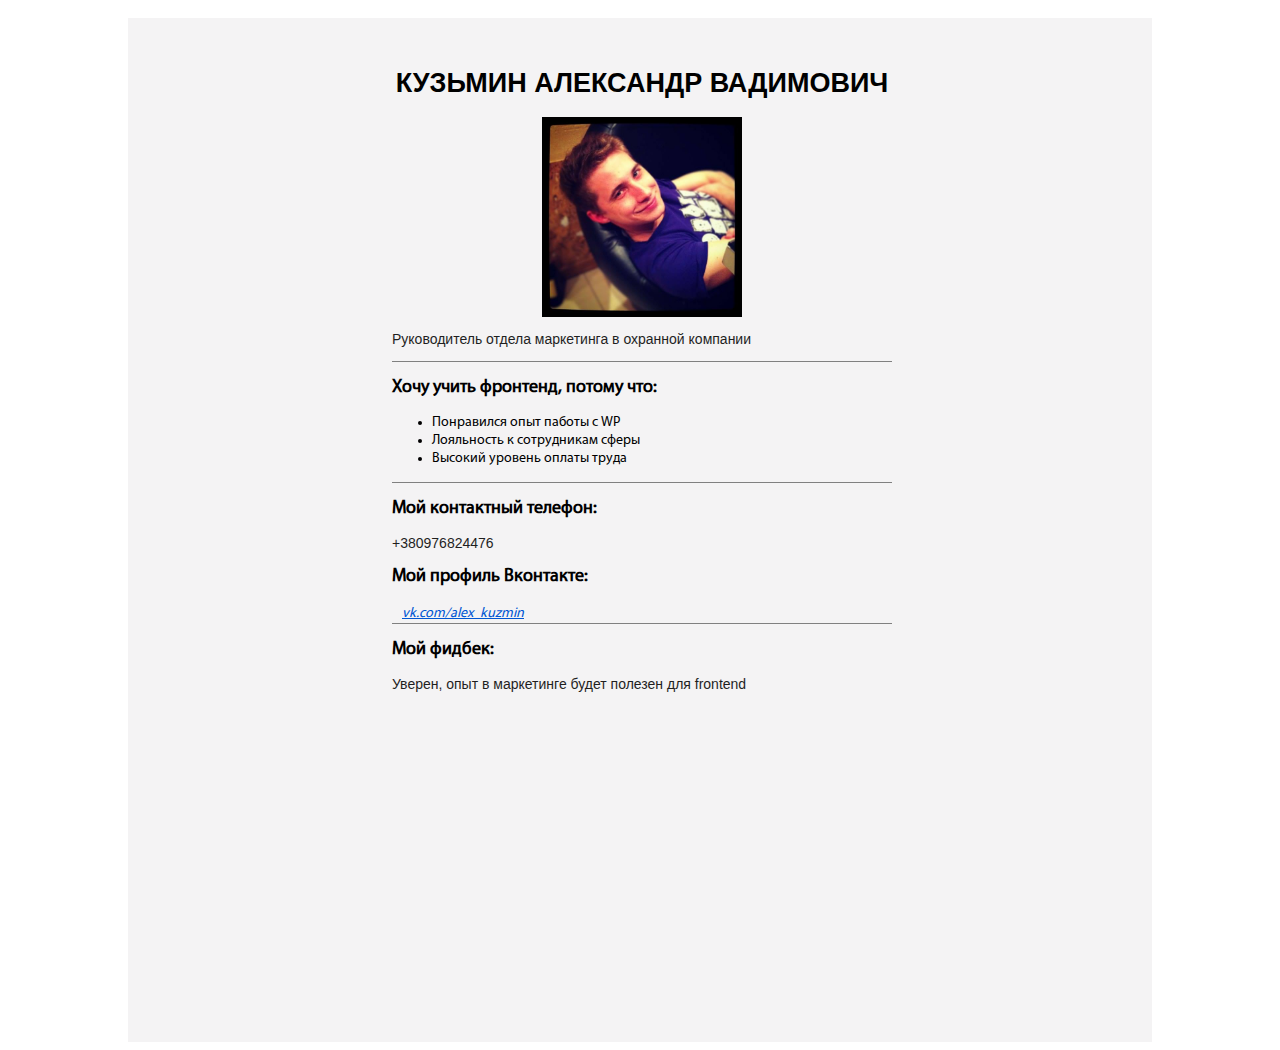
<file: index.html>
﻿<!DOCTYPE html>
<html>
 <head>
   <title>Домашнее задание по tech skills №1</title>
   <meta charset="utf-8">
   <link rel="stylesheet" type="text/css" href="css/style.css">
 </head>
 <body>
   <div class="cv">
      <div class="box1">
        <h1>КУЗЬМИН АЛЕКСАНДР ВАДИМОВИЧ</h1>
        <img src="img/kuzmin1.jpg" align="center" alt="Kuzmin Alex photo">
        <p class="job">Руководитель отдела маркетинга в охранной компании</p>
      </div>
      <div class="box2">
        <h2>Хочу учить фронтенд, потому что:</h2>
        <ul>
          <li>Понравился опыт паботы с WP</li>
          <li>Лояльность к сотрудникам сферы</li>
          <li>Высокий уровень оплаты труда</li>
        </ul>
      </div>
      <div class="box3">
        <h2>Мой контактный телефон:</h2>
        <p>+380976824476</p>
        <h2>Мой профиль Вконтакте:</h2>
        <a href="https://vk.com/alex_kuzmin">vk.com/alex_kuzmin</a>
      </div>
      <div class="box4">
        <h2>Мой фидбек:</h2>
        <p>Уверен, опыт в маркетинге будет полезен для frontend</p>
      </div>
    </div>
 </body>
</html>
</file>
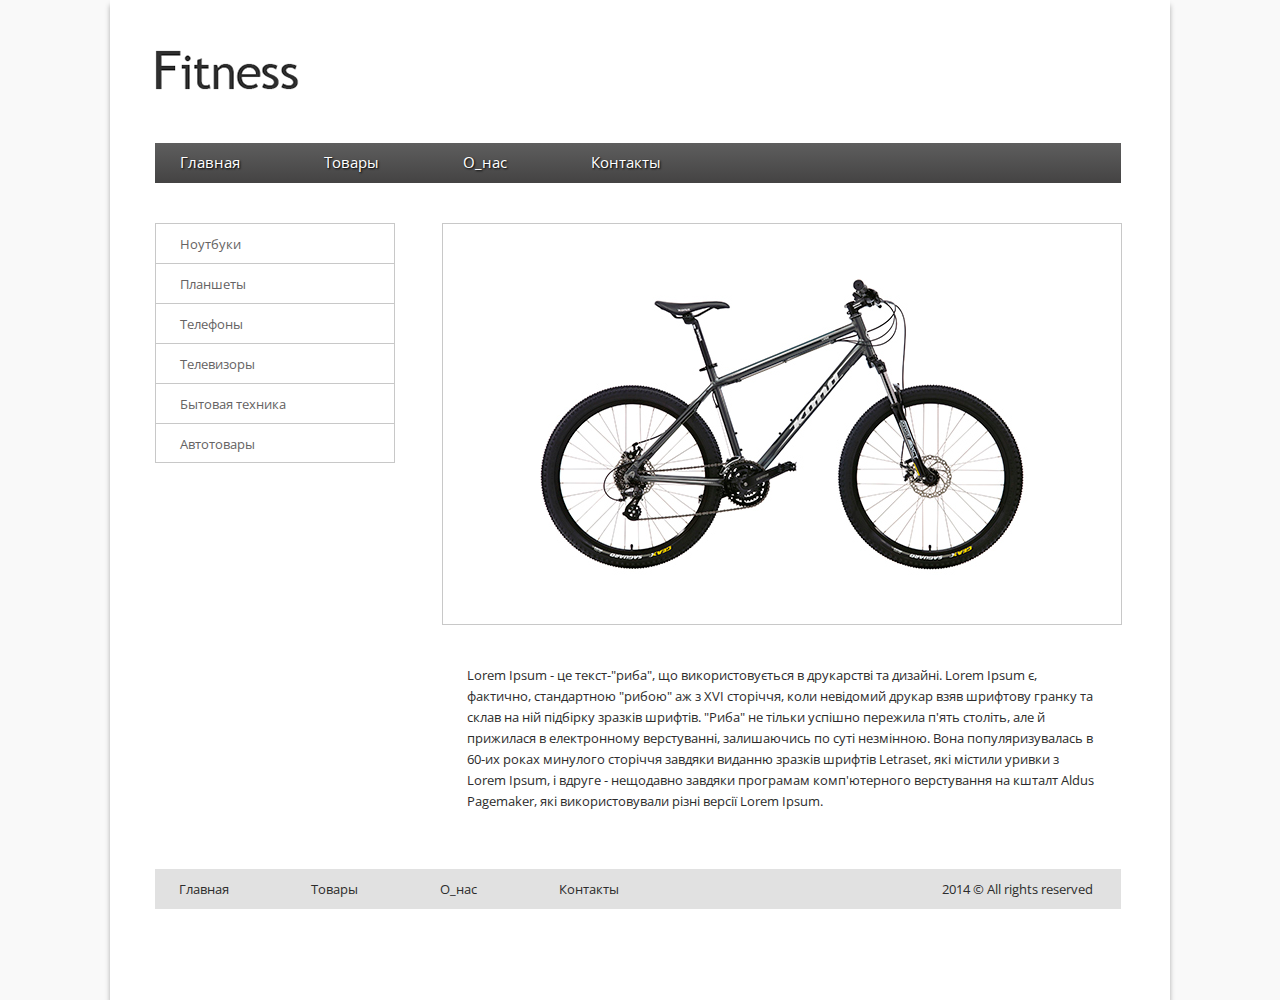
<file: HW2/index.html>
<!DOCTYPE html>
<html lang="en">
<head>
  <meta charset="UTF-8">
  <title>Домашнее задание 3</title>
  <link rel="stylesheet" href="css/reset.css">
  <link rel="stylesheet" href="css/style.css">
  <link href="https://fonts.googleapis.com/css?family=Open+Sans" rel="stylesheet">
</head>
<body>
  <div class="container">
    <div class="logo">
      <img src="img/logo.png" alt="Fitness logo">
    </div>
    <div class="menu1">
      <ul>
        <li><a href="#">Главная</a></li>
        <li><a href="#">Товары</a></li>
        <li><a href="#">О_нас</a></li>
        <li><a href="#">Контакты</a></li>
      </ul>
    </div>
    <div class="menu2">
      <ul>
        <li><a href="#">Ноутбуки</a></li>
        <li><a href="#">Планшеты</a></li>
        <li><a href="#">Телефоны</a></li>
        <li><a href="#">Телевизоры</a></li>
        <li><a href="#">Бытовая техника</a></li>
        <li><a href="#">Автотовары</a></li>
      </ul>
    </div>
    <div class="content">
      <img src="img/bicycle.png" alt="Bicycle image">
    </div>
    <div class="text">
      <p>Lorem Ipsum - це текст-"риба", що використовується в друкарстві та дизайні. Lorem Ipsum є, фактично, стандартною "рибою" аж з XVI сторіччя, коли невідомий друкар взяв шрифтову гранку та склав на ній підбірку зразків шрифтів. "Риба" не тільки успішно пережила п'ять століть, але й прижилася в електронному верстуванні, залишаючись по суті незмінною. Вона популяризувалась в 60-их роках минулого сторіччя завдяки виданню зразків шрифтів Letraset, які містили уривки з Lorem Ipsum, і вдруге - нещодавно завдяки програмам комп'ютерного верстування на кшталт Aldus Pagemaker, які використовували різні версії Lorem Ipsum.</p>
    </div>
    <div class="footer">
      <li><a href="#">Главная</a></li>
      <li><a href="#">Товары</a></li>
      <li><a href="#">О_нас</a></li>
      <li><a href="#">Контакты</a></li>
      <p>2014 <span>&copy</span> All rights reserved</p>
    </div>
  </div>
</body>
</html>
</file>
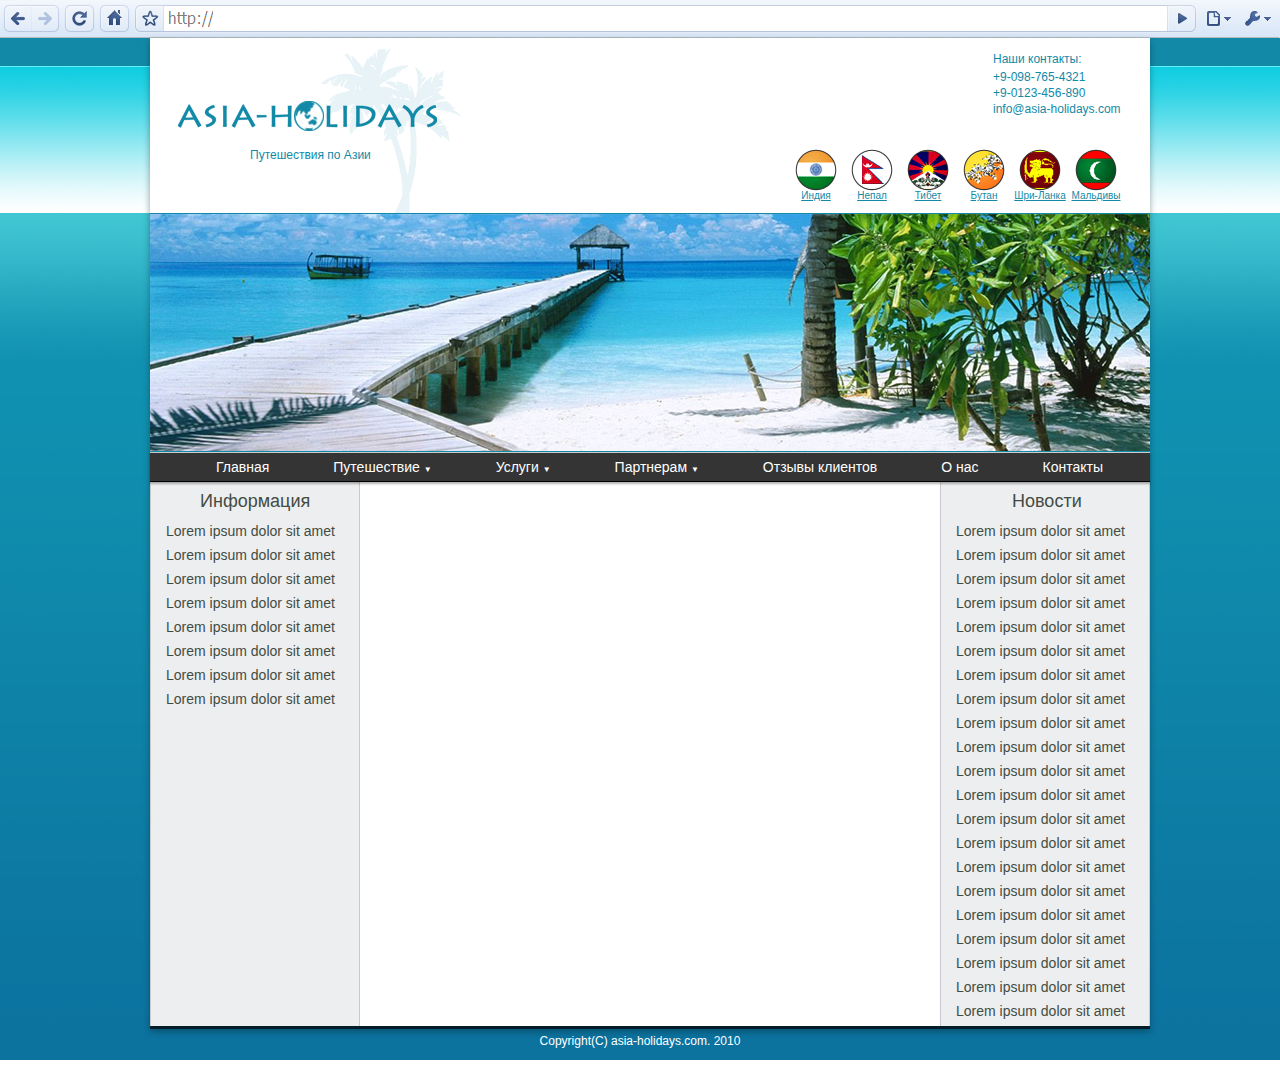
<file: HW4/index.html>
<!DOCTYPE html>
<html lang="en">
<head>
  <meta charset="UTF-8">
  <title>Домашнее задание 4</title>
  <link rel="stylesheet" href="css/reset.css">
  <link rel="stylesheet" href="css/style.css">
</head>

<body>
  <div class="container">

    <div class="google">
      <img src="img/google_head.png" alt="google header">
    </div>

    <div class="white_block">
      <div class="logo">
        <img src="img/logo.png" alt="logo holidays">
        <p>Путешествия по Азии</p>
      </div>

      <div class="contacts">
        <h2>Наши контакты:</h2>
        <p>+9-098-765-4321</p>
        <p>+9-0123-456-890</p>
        <p>info@asia-holidays.com</p>
      </div>

      <div class="countries">
        <li><a href="#"><img src="img/i_flag.png" alt="">Индия</a></li>
        <li><a href="#"><img src="img/n_flag.png" alt="">Непал</a></li>
        <li><a href="#"><img src="img/t_flag.png" alt="">Тибет</a></li>
        <li><a href="#"><img src="img/b_flag.png" alt="">Бутан</a></li>
        <li><a href="#"><img src="img/s_flag.png" alt="">Шри-Ланка</a></li>
        <li><a href="#"><img src="img/m_flag.png" alt="">Мальдивы</a></li>
      </div>

      <div class="slider">
        <img src="img/slider.png" alt="slider foto">
      </div>

      <div class="navmenu">
        <ul>
          <li id="main"><a href="#">Главная</a></li>
          <li><a href="#">Путешествие <span>▼</span></a>
            <ul>
              <li><a href="#">Путешествие 1</a></li>
              <li><a href="#">Путешествие 2</a></li>
              <li><a href="#">Путешествие 3</a></li>
              <li><a href="#">Путешествие 4</a></li>
              <li><a href="#">Путешествие 5</a></li>
            </ul>
          </li>
          <li><a href="#">Услуги <span>▼</span></a></li>
          <li><a href="#">Партнерам <span>▼</span></a></li>
          <li><a href="#">Отзывы клиентов</a></li>
          <li><a href="#">О нас</a></li>
          <li><a href="#">Контакты</a></li>
        </ul>
      </div>

      <div class="coll_left">
        <h2>Информация</h2>
        <p>Lorem ipsum dolor sit amet</p>
        <p>Lorem ipsum dolor sit amet</p>
        <p>Lorem ipsum dolor sit amet</p>
        <p>Lorem ipsum dolor sit amet</p>
        <p>Lorem ipsum dolor sit amet</p>
        <p>Lorem ipsum dolor sit amet</p>
        <p>Lorem ipsum dolor sit amet</p>
        <p>Lorem ipsum dolor sit amet</p>
      </div>

      <div class="coll_right">
        <h2>Новости</h2>
        <p>Lorem ipsum dolor sit amet</p>
        <p>Lorem ipsum dolor sit amet</p>
        <p>Lorem ipsum dolor sit amet</p>
        <p>Lorem ipsum dolor sit amet</p>
        <p>Lorem ipsum dolor sit amet</p>
        <p>Lorem ipsum dolor sit amet</p>
        <p>Lorem ipsum dolor sit amet</p>
        <p>Lorem ipsum dolor sit amet</p>
        <p>Lorem ipsum dolor sit amet</p>
        <p>Lorem ipsum dolor sit amet</p>
        <p>Lorem ipsum dolor sit amet</p>
        <p>Lorem ipsum dolor sit amet</p>
        <p>Lorem ipsum dolor sit amet</p>
        <p>Lorem ipsum dolor sit amet</p>
        <p>Lorem ipsum dolor sit amet</p>
        <p>Lorem ipsum dolor sit amet</p>
        <p>Lorem ipsum dolor sit amet</p>
        <p>Lorem ipsum dolor sit amet</p>
        <p>Lorem ipsum dolor sit amet</p>
        <p>Lorem ipsum dolor sit amet</p>
        <p>Lorem ipsum dolor sit amet</p>
      </div>

    </div>
    <div class="copyright">
      <p>Copyright(C) asia-holidays.com. 2010</p>
    </div>
  </div>
</body>
</html>
</file>
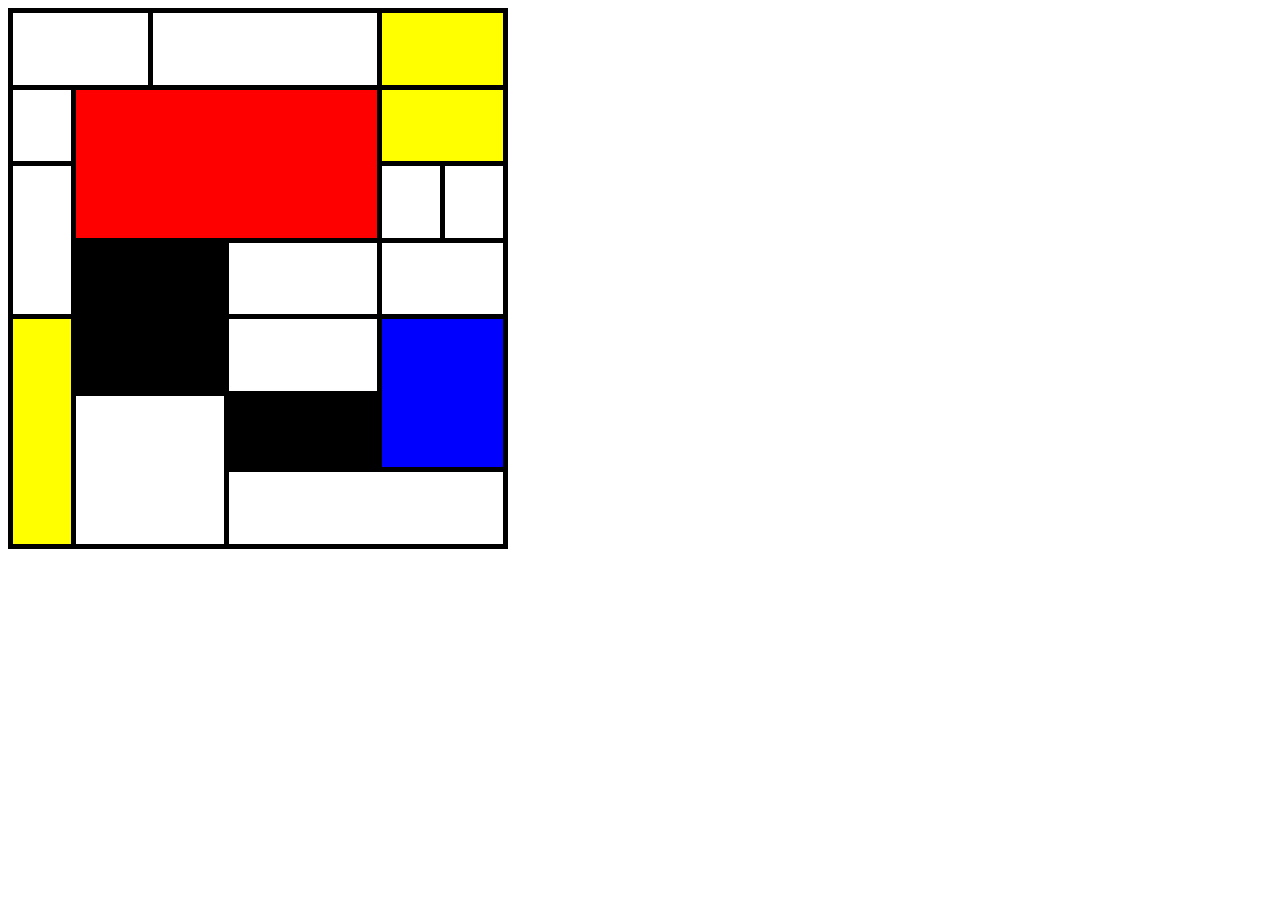
<file: HW5-2/index.html>
<!DOCTYPE html>
<html lang="en">
<head>
  <meta charset="UTF-8">
  <link rel="stylesheet" href="css/styles.css">
  <title>Document</title>
</head>
<body>
  <table>
    <tr>
      <td colspan="2"></td>
      <td colspan="3"></td>
      <td colspan="2" bgcolor="yellow"></td>
      <!-- <td>Ячейка</td>
      <td>Ячейка</td>
      <td>Ячейка</td>
      <td>Ячейка</td> -->
    </tr>
    <tr>
      <td rowspan="2"></td>
      <td rowspan="4" colspan="4" bgcolor="red"></td>
      <td rowspan="2" colspan="2" bgcolor="yellow"></td>
      <!-- <td>Ячейка</td>
      <td>Ячейка</td>
      <td>Ячейка</td>
      <td>Ячейка</td> -->
    </tr>
    <tr>
      <!-- <td>Ячейка</td>
      <td>Ячейка</td>
      <td>Ячейка</td>
      <td>Ячейка</td>
      <td>Ячейка</td>
      <td>Ячейка</td>
      <td>Ячейка</td> -->
    </tr>
    <tr>
      <td rowspan="3"></td>
      <td rowspan="2"></td>
      <td rowspan="2"></td>
      <!-- <td>Ячейка</td>
      <td>Ячейка</td>
      <td>Ячейка</td>
      <td>Ячейка</td> -->
    </tr>
    <tr>
      <!-- <td>Ячейка</td>
      <td>Ячейка</td>
      <td>Ячейка</td>
      <td>Ячейка</td>
      <td>Ячейка</td>
      <td>Ячейка</td>
      <td>Ячейка</td> -->
    </tr>
    <tr>
      <td colspan="2" rowspan="2" bgcolor="black"></td>
      <td colspan="2"></td>
      <td colspan="2"></td>
      <!-- <td>Ячейка</td>
      <td>Ячейка</td>
      <td>Ячейка</td>
      <td>Ячейка</td> -->
    </tr>
    <tr>
      <td rowspan="3" bgcolor="yellow"></td>
      <td colspan="2"></td>
      <td colspan="2" rowspan="2" bgcolor="blue"></td>
      <!-- <td>Ячейка</td>
      <td>Ячейка</td>
      <td>Ячейка</td>
      <td>Ячейка</td> -->
    </tr>
    <tr>
      <td colspan="2" rowspan="2"></td>
      <td colspan="2" bgcolor="black"></td>
      <!-- <td>Ячейка</td>
      <td>Ячейка</td>
      <td>Ячейка</td>
      <td>Ячейка</td>
      <td>Ячейка</td> -->
    </tr>
    <tr>
      <td colspan="4"></td>
      <!-- <td>Ячейка</td>
      <td>Ячейка</td>
      <td>Ячейка</td>
      <td>Ячейка</td>
      <td>Ячейка</td>
      <td>Ячейка</td> -->
    </tr>
  </table>
</body>
</html>
</file>
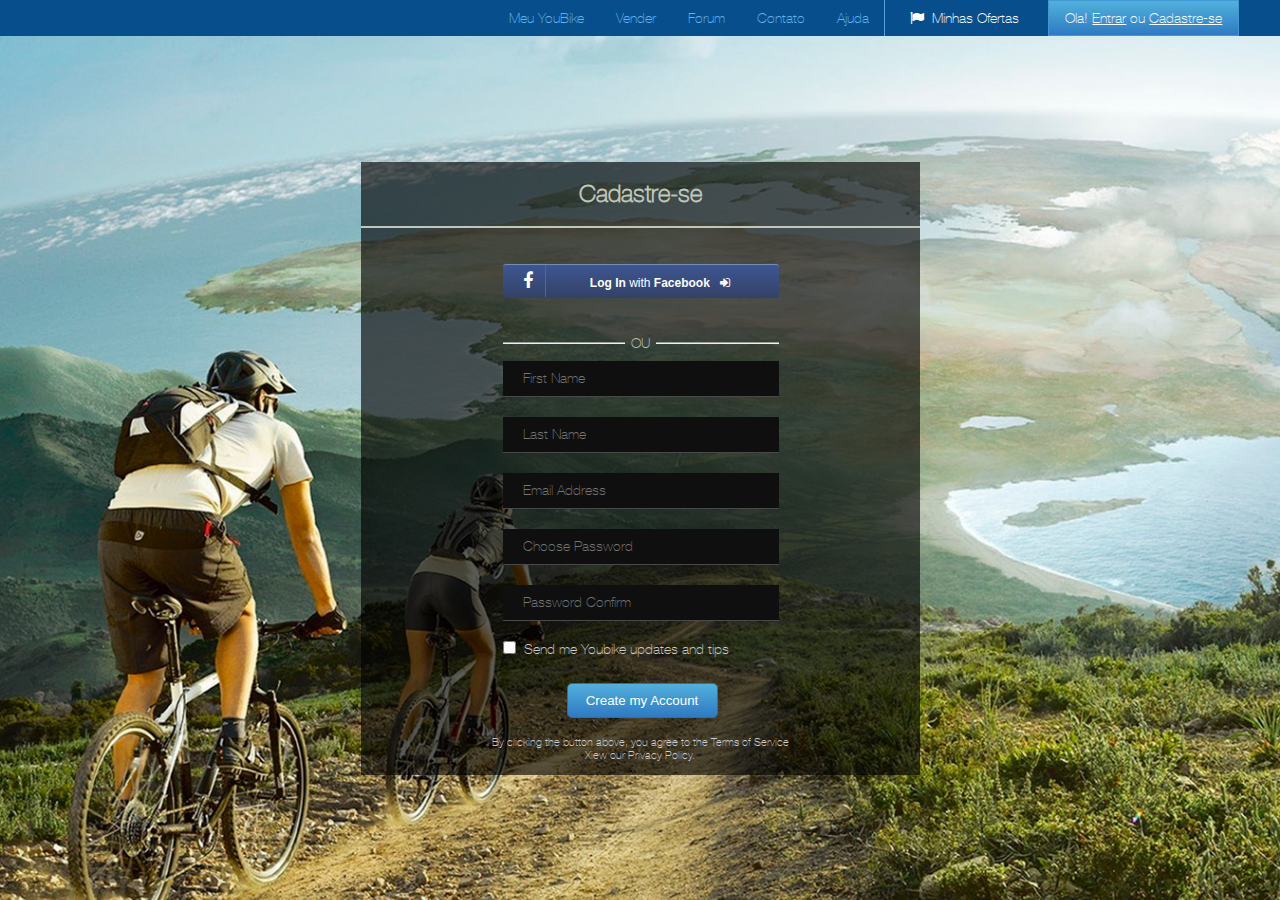
<file: HW5/index.html>
<!DOCTYPE html>
<html lang="en">
<head>
  <meta charset="UTF-8">
  <link rel="stylesheet" href="css/style.css">
  <link rel="stylesheet" href="css/font-awesome.min.css">
  <title>Домашнее задание 5</title>
</head>

<body>
  <div class="wrapper">

    <div class="navbar">
      <div class="list">
        <ul>
          <li><a href="#">Meu YouBike</a></li>
          <li><a href="#">Vender</a></li>
          <li><a href="#">Forum</a></li>
          <li><a href="#">Contato</a></li>
          <li><a href="#">Ajuda</a></li>
        </ul>
      </div>

      <div class="topbtn">
        <ul>
          <li><a href="#"><i class="fa fa-flag" aria-hidden="true"></i>&nbsp Minhas Ofertas</a></li>
          <li><button><p>Ola! <a href="#">Entrar</a> ou <a href="#">Cadastre-se</a></p></button></li>
        </ul>
      </div>
    </div>

    <div class="flex_cont">
      <div class="form">
        <h3>Cadastre-se</h3>
        <button>
          <ul>
            <li><p><i class="fa fa-facebook" aria-hidden="true"></i></p></li>
            <li><p><span>Log In</span> with <span>Facebook</span> &nbsp <i class="fa fa-sign-in" aria-hidden="true"></i></p></li>
          </ul>
        </button>

        <form action="#" method="post">
          <fieldset>
            <legend>OU</legend>
            <p><input type="text" name="first name" placeholder="First Name" required></p>
            <p><input type="text" name="last name" placeholder="Last Name"></p>
            <p><input type="e-mail" name="email" placeholder="Email Address"></p>
            <p><input type="password" name="password" placeholder="Choose Password"></p>
            <p><input type="password" name="confirm password" placeholder="Password Confirm"></p>
            <p><input type="checkbox" name="updates" id="check"><label for="check">Send me Youbike updates and tips</label></p>
          </fieldset>
        </form>

        <div class="bott_btn">
          <button>Create my Account</button>
        </div>

        <div class="notif">
          <p>By clicking the button above, you agree to the Terms of Service</p>
          <p>Xiew our Privacy Policy.</p>
        </div>
      </div>

    </div>
  </div>
</body>
</html>
</file>
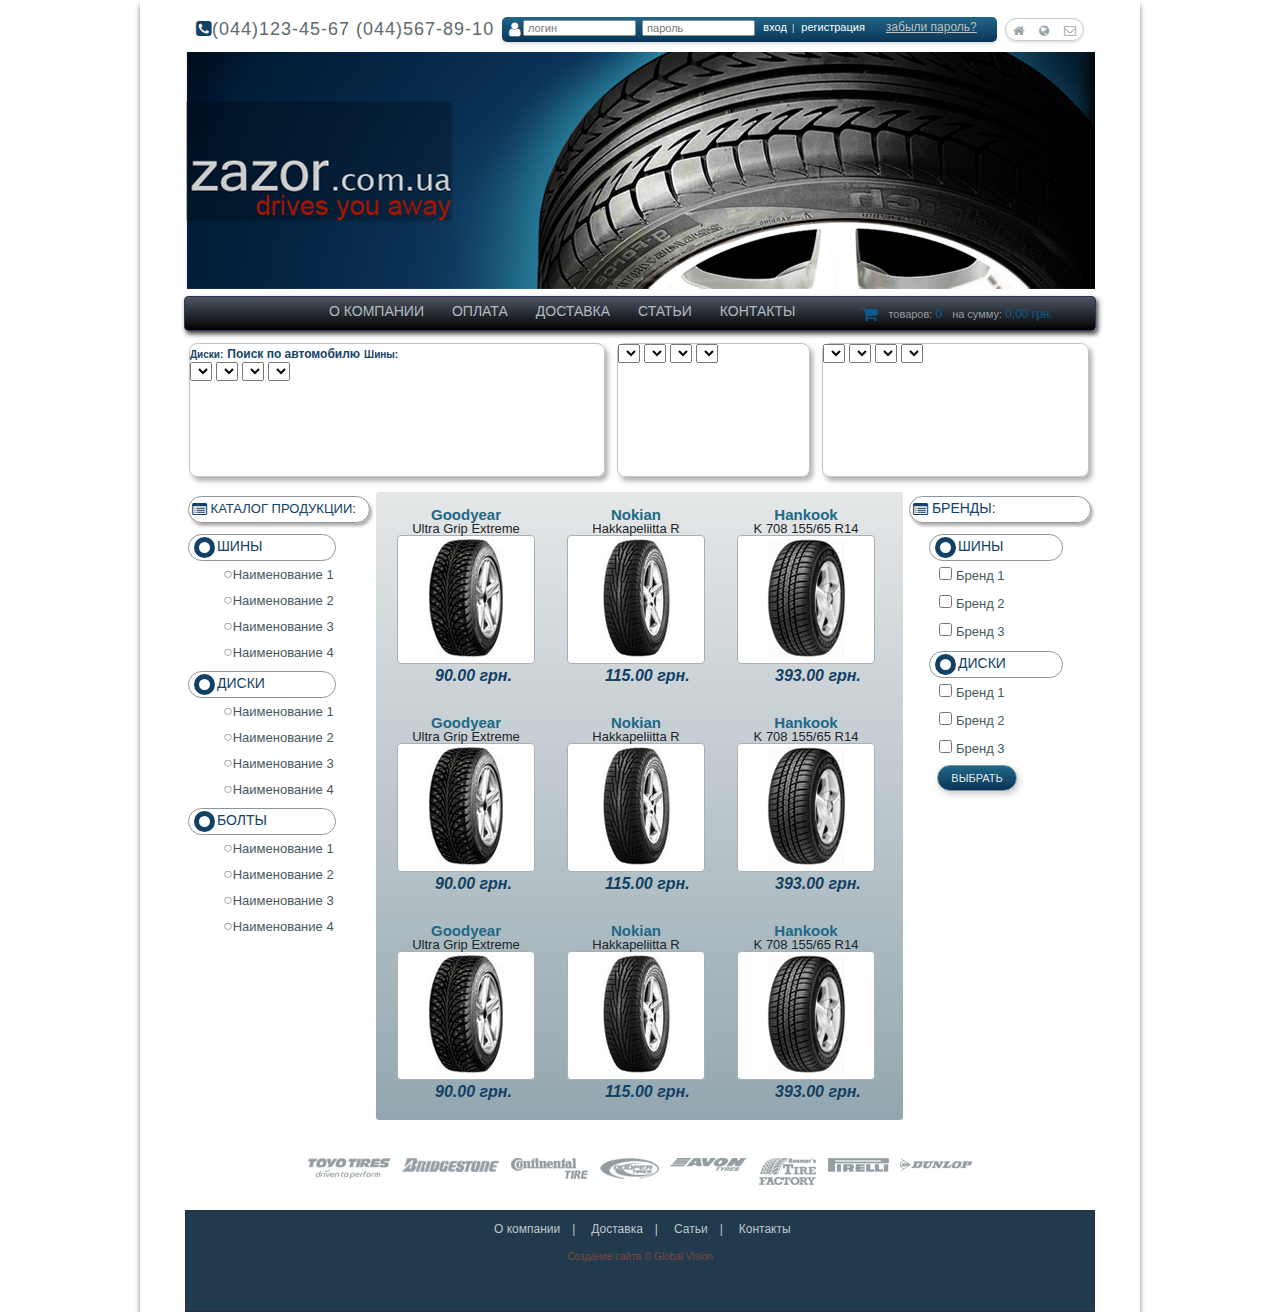
<file: HW6/index.html>
<!DOCTYPE html>
<html lang="en">
<head>
  <meta charset="UTF-8">
  <link rel="stylesheet" href="css/style.css">
  <link rel="stylesheet" href="css/font-awesome.min.css">
  <title>Домашнее задание 6</title>
</head>
<body>
  <div class="wrapper">

    <header>
      <div class="phone"><p><i class="fa fa-phone-square" aria-hidden="true"></i>(044)123-45-67 (044)567-89-10</p></div>

      <div class="reg">
        <form action="#" method="post">
          <i class="fa fa-user" aria-hidden="true"></i>
          <input type="text" name="login" placeholder="логин">
          <input type="password" name="password" placeholder="пароль">
          <button type="button" name="enter">вход</button>
          <p><span>|</span> <a href="#">регистрация</a></p>
          <p class="fpass"><a href="#">забыли пароль?</a></p>
        </form>
      </div>

      <div class="topnav">
        <a href="#"><i class="fa fa-home" aria-hidden="true"></i></a>
        <a href="#"><i class="fa fa-globe" aria-hidden="true"></i></a>
        <a href="#"><i class="fa fa-envelope-o" aria-hidden="true"></i></a>
      </div>
    </header>

      <div class="slider">
        <img src="img/header.png" alt="slider">
      </div>

      <nav>
        <ul>
          <li><a href="#">о компании</a></li>
          <li><a href="#">оплата</a></li>
          <li><a href="#">доставка</a></li>
          <li><a href="#">статьи</a></li>
          <li><a href="#">контакты</a></li>
        </ul>
        <div class="cart">
          <p><span><i class="fa fa-shopping-cart" aria-hidden="true"></i></span></p>
          <p>товаров: <span>0</span></p>
          <p>на сумму: <span>0,00 грн.</span></p>
        </div>
      </nav>

      <div class="forms">
        <div class="fisrt_f">
          <form action="#" method="post">
            <div class="title_ff">
              <h4>Диски:</h4>
              <h3>Поиск по автомобилю</h3>
              <h4>Шины:</h4>
            </div>
            <select class="first_s" name="">
              <option value=""></option>
              <option value=""></option>
            </select>
            <select class="first_s" name="">
              <option value=""></option>
              <option value=""></option>
            </select>
            <select class="first_s" name="">
              <option value=""></option>
              <option value=""></option>
            </select>
            <select class="first_s" name="">
              <option value=""></option>
              <option value=""></option>
            </select>
          </form>
        </div>
        <div class="second_f">
          <form class="second" action="index.html" method="post">
            <select class="second_s" name="">
              <option value=""></option>
              <option value=""></option>
            </select>
            <select class="second_s" name="">
              <option value=""></option>
              <option value=""></option>
            </select>
            <select class="second_s" name="">
              <option value=""></option>
              <option value=""></option>
            </select>
            <select class="second_s" name="">
              <option value=""></option>
              <option value=""></option>
            </select>
          </form>
        </div>
        <div class="third_f">
          <form class="third" action="index.html" method="post">
            <select class="third_s" name="">
              <option value=""></option>
              <option value=""></option>
            </select>
            <select class="third_s" name="">
              <option value=""></option>
              <option value=""></option>
            </select>
            <select class="third_s" name="">
              <option value=""></option>
              <option value=""></option>
            </select>
            <select class="third_s" name="">
              <option value=""></option>
              <option value=""></option>
            </select>
          </form>
        </div>
      </div>

      <div class="content">
        <aside class="left_side">
          <h2><i class="fa fa-list-alt" aria-hidden="true"></i> каталог продукции:</h2>
          <section>
            <ul>
              <h1><div class="circle"></div>шины</h1>
              <li><a href="#">Наименование 1</a></li>
              <li><a href="#">Наименование 2</a></li>
              <li><a href="#">Наименование 3</a></li>
              <li><a href="#">Наименование 4</a></li>
            </ul>
          </section>
          <section>
            <ul>
              <h1><div class="circle"></div>диски</h1>
              <li><a href="#">Наименование 1</a></li>
              <li><a href="#">Наименование 2</a></li>
              <li><a href="#">Наименование 3</a></li>
              <li><a href="#">Наименование 4</a></li>
            </ul>
          </section>
          <section>
            <ul>
              <h1><div class="circle"></div>болты</h1>
              <li><a href="#">Наименование 1</a></li>
              <li><a href="#">Наименование 2</a></li>
              <li><a href="#">Наименование 3</a></li>
              <li><a href="#">Наименование 4</a></li>
            </ul>
          </section>
        </aside>

        <main>
          <ul>
            <div>
              <h3>Goodyear</h3>
              <p>Ultra Grip Extreme</p>
              <li><a href=""><img src="img/1w.png" alt=""></a></li>
              <span>90.00 грн.</span>
            </div>

            <div>
              <h3>Nokian</h3>
              <p>Hakkapeliitta R</p>
              <li><a href=""><img src="img/2w.png" alt=""></a></li>
              <span>115.00 грн.</span>
            </div>

            <div>
              <h3>Hankook</h3>
              <p>K 708 155/65 R14</p>
              <li><a href=""><img src="img/3w.png" alt=""></a></li>
              <span>393.00 грн.</span>
            </div>

            <div>
              <h3>Goodyear</h3>
              <p>Ultra Grip Extreme</p>
              <li><a href=""><img src="img/1w.png" alt=""></a></li>
              <span>90.00 грн.</span>
            </div>

            <div>
              <h3>Nokian</h3>
              <p>Hakkapeliitta R</p>
              <li><a href=""><img src="img/2w.png" alt=""></a></li>
              <span>115.00 грн.</span>
            </div>

            <div>
              <h3>Hankook</h3>
              <p>K 708 155/65 R14</p>
              <li><a href=""><img src="img/3w.png" alt=""></a></li>
              <span>393.00 грн.</span>
            </div>

            <div>
              <h3>Goodyear</h3>
              <p>Ultra Grip Extreme</p>
              <li><a href=""><img src="img/1w.png" alt=""></a></li>
              <span>90.00 грн.</span>
            </div>

            <div>
              <h3>Nokian</h3>
              <p>Hakkapeliitta R</p>
              <li><a href=""><img src="img/2w.png" alt=""></a></li>
              <span>115.00 грн.</span>
            </div>

            <div>
              <h3>Hankook</h3>
              <p>K 708 155/65 R14</p>
              <li><a href=""><img src="img/3w.png" alt=""></a></li>
              <span>393.00 грн.</span>
            </div>

          </ul>
        </main>

        <aside class="right_side">
          <h2><i class="fa fa-list-alt" aria-hidden="true"></i> бренды:</h2>
          <section>
            <ul>
              <h1><div class="circle"></div>шины</h1>
              <li><input type="checkbox" name="n1" id="n1">
              <label for="n1">Бренд 1</label></li>
              <li><input type="checkbox" name="n2" id="n2">
              <label for="n2">Бренд 2</label></li>
              <li><input type="checkbox" name="n3" id="n3">
              <label for="n3">Бренд 3</label></li>
            </ul>
          </section>
          <section>
            <ul>
              <h1><div class="circle"></div>диски</h1>
              <li><input type="checkbox" name="n4" id="n4">
              <label for="n4">Бренд 1</label></li>
              <li><input type="checkbox" name="n5" id="n5">
              <label for="n5">Бренд 2</label></li>
              <li><input type="checkbox" name="n6" id="n6">
              <label for="n6">Бренд 3</label></li>
            </ul>
          </section>
          <button type="button" name="button">ВЫБРАТЬ</button>
        </aside>

      </div>

      <div class="firms">
        <div class="s1"></div>
        <div class="s2"></div>
        <div class="s3"></div>
        <div class="s4"></div>
        <div class="s5"></div>
        <div class="s6"></div>
        <div class="s7"></div>
        <div class="s8"></div>
      </div>

      <footer>
        <ul>
          <li><a href="#">О компании</a></li>
          <li><a href="#">Доставка</a></li>
          <li><a href="#">Сатьи</a></li>
          <li><a href="#">Контакты</a></li>
        </ul>
        <p>Создание сайта © Global Vision</p>
      </footer>

  </div>

</body>
</html>
</file>
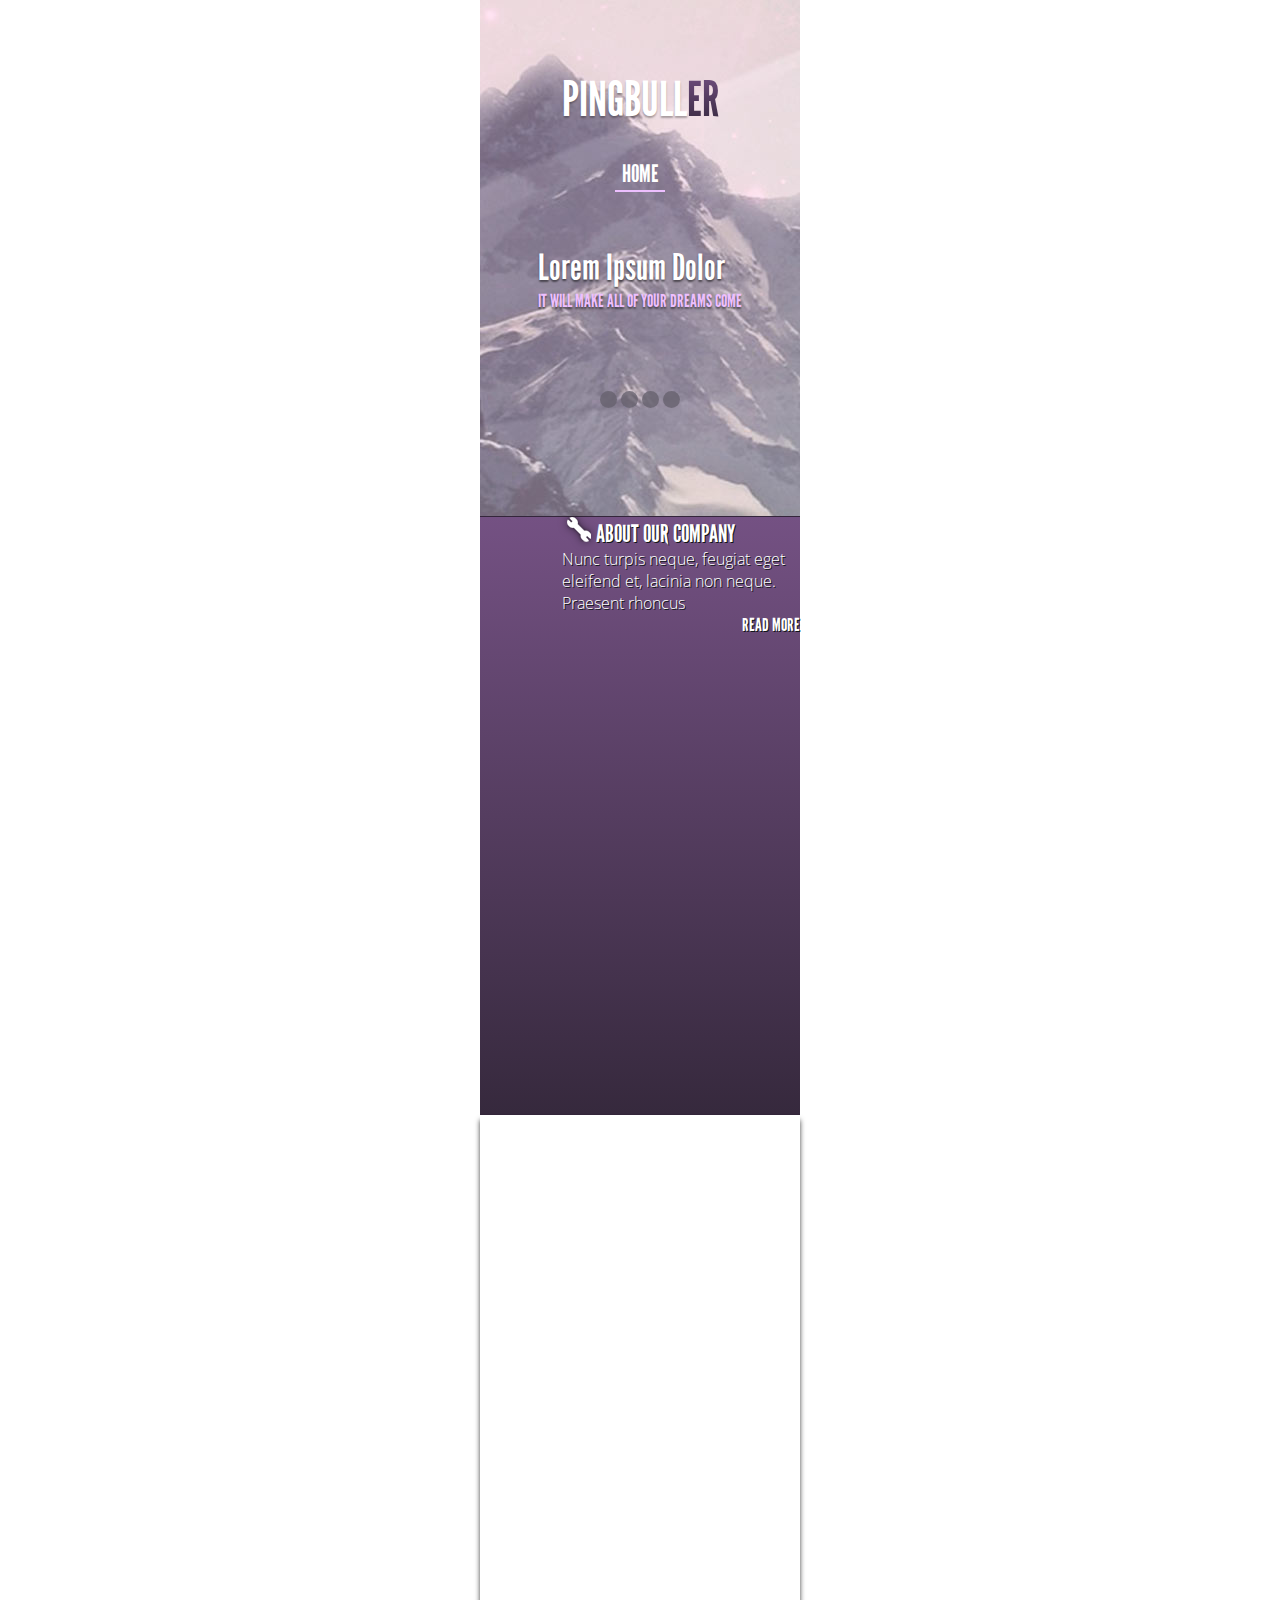
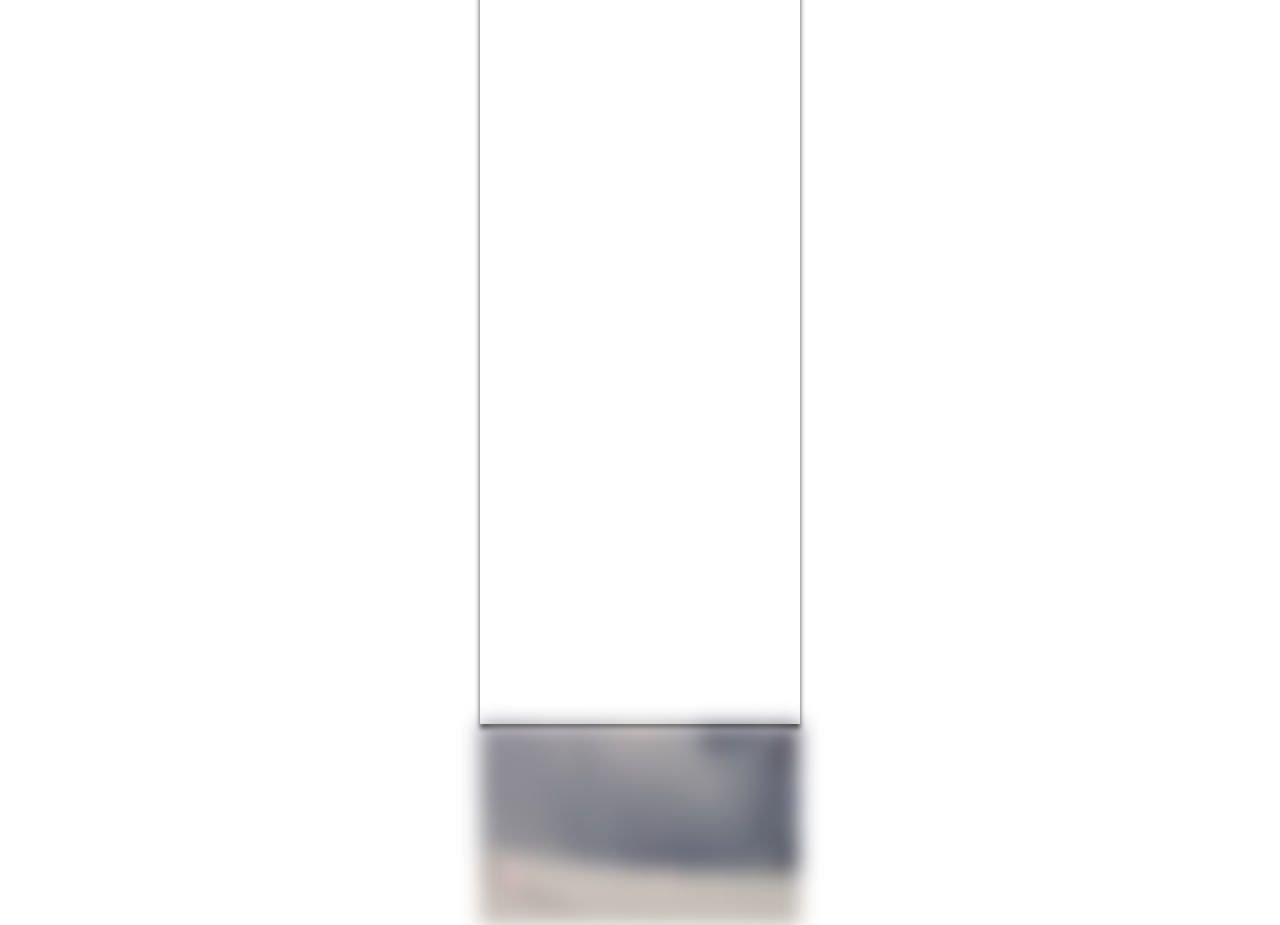
<file: HW7-8/index.html>
<!DOCTYPE html>
<html lang="en">
<head>
  <meta charset="UTF-8">
  <link rel="stylesheet" href="css/styles.css">
  <link href="https://fonts.googleapis.com/css?family=Open+Sans:300,400" rel="stylesheet">
  <title>ДЗ#7-8</title>
</head>
<body>
  <div class="wrapper">
    <header>
      <div class="logo">
        <p class="logo__part1">PINGBULL<span class="logo__er">ER</span></p>
      </div>

      <ul class="topmenu">
        <li class="topmenu__item">
          <a class="topmenu__link" href="#">home</a>
        </li>
        <!-- <li class="topmenu__item">
          <a class="topmenu__link" href="#">about</a>
        </li>
        <li class="topmenu__item">
          <a class="topmenu__link" href="#">blog</a>
        </li>
        <li class="topmenu__item">
          <a class="topmenu__link" href="#">products</a>
        </li>
        <li class="topmenu__item">
          <a class="topmenu__link" href="#">Lorem ipsum</a>
        </li>
        <li class="topmenu__item">
          <a class="topmenu__link" href="#">dolor sit amet</a>
        </li> -->
      </ul>
      <div class="slider">
        <p class="slider__head">Lorem Ipsum Dolor</p>
        <p class="slider__content">IT WILL MAKE ALL OF YOUR DREAMS COME</p>
      </div>

      <div class="dot">
        <ul class="dot__list">
          <li class="dot__item"></li>
          <li class="dot__item"></li>
          <li class="dot__item"></li>
          <li class="dot__item"></li>
        </ul>
      </div>
    </header>

    <section>
      <div class="info">
        <p class="info__head">ABOUT OUR COMPANY</p>
        <p class="info__text">Nunc turpis neque, feugiat eget eleifend et, lacinia non neque. Praesent rhoncus</p>
        <a class="info__link" href="#">read more</a>
      </div>
    </section>

    <main>

    </main>

    <footer>

    </footer>

  </div>
</body>
</html>
</file>
<file: css/style.css>
@font-face {
  font-family: 'MyriadPro Regular';
  src: url(../fonts/MyriadPro-Regular.otf) format("opentype");
}
.box1,
.box2,
.box3 {
  border-bottom: 1px solid gray;
  max-width: 500px;
  margin-left: 264px;
}
.box4 {
  margin-left: 264px;
}

.cv {
  margin: 0 auto;
  width: 1024px;
  height: 1024px;
  background-color: #f4f3f4;
}
h1 {
  font-family: arial;
  font-weight: bold;
  font-size: 27px;
  text-align: center;
  padding-top: 50px;
}
img {
  width: : 200px;
  height: 200px;
  margin-left: 150px;

}
.job {
  font-family: arial;
  font-weight: normal;
  font-size: 14px;
  color: #1f1f1f;
}
p {
  font-family: arial;
  font-weight: normal;
  font-size: 14px;
  color: #1f1f1f;
}
h2 {
  font-family: 'MyriadPro Regular', sans-serif;
  font-weight: bold;
  font-size: 18px;
}
ul {
  font-family: 'MyriadPro Regular', sans-serif;
  font-weight: normal;
  font-size: 14px;
}
a {
  font-family: 'MyriadPro Regular', sans-serif;
  font-weight: normal;
  font-size: 14px;
  margin-left: 10px;
  color: #0056d3;
  font-style: italic;
}
</file>
<file: HW2/css/style.css>
body {
    background-color: #f9f9f9;
}

.container {
    margin: 0 auto;
    padding-top: 50px;
    width: 1060px;
    height: 950px;
    background-color: #fff;
    box-shadow: 0px 5px 5px 0px rgba(0, 0, 0, 0.3);
}

.logo {
    margin-left: 45px;
}

.menu1 {
    background: linear-gradient(to bottom, #5e5e5e, #444343);
    background-color: #515151;
    width: 966px;
    height: 40px;
    margin-top: 50px;
    margin-left: 45px;
}

.menu1 li{
    display: inline-block;
    padding: 12px 39px;
    text-shadow: 1px 1px 2px black;
    border-left: 1px solid transparent;
    border-right: 1px solid transparent;
}

.menu1 li:hover {
    padding: 12px 39px;
    background-color: #444;
    background: linear-gradient(to bottom, #4a4a4a, #2e2e2e);
    border-left: 1px solid #838383;
    border-right: 1px solid #838383;
}

.menu1 li:first-child {
    padding-left: 24px;
}

.menu1 li:first-child:hover {
    padding: 12px 39px 12px 24px;
    background-color: #444;
    background: linear-gradient(to bottom, #4a4a4a, #2e2e2e);
    border-left: 1px solid #838383;
    border-right: 1px solid #838383;
}

.menu1 a {
    font-family: 'Open Sans', sans-serif;
    font-size: 14.67px;
    text-decoration: none;
    color: #fff;
}

.menu2 {
    float: left;
    width: 238px;
    height: 238px;
    border: 1px solid #c8c8c8;
    margin-left: 45px;
    margin-top: 40px;
}

.menu2 li {
    padding-left: 24px;
    padding-top: 12px;
    padding-bottom: 11px;
}

.menu2 a {
    font-family: 'Open Sans', sans-serif;
    font-size: 13.33px;
    text-decoration: none;
    color: #656363;
}

.menu2 li:nth-child(-n+5) {
    border-bottom: 1px solid #c8c8c8;
}

.menu2 li:hover {
    color: #2c2c2c;
    background-color: #f9f9f9;
    padding-left: 36px;
}

.content {
    width: 678px;
    height: 400px;
    border: 1px solid #c8c8c8;
    margin-right: 48px;
    margin-top: 40px;
    float: right;
}

.content img {
    padding: 47px 89px;
}

.text {
    width: 630px;
    height: 160px;
    margin-right: 48px;
    padding: 40px 25px;
    float: right;
}

.text p {
    font-family: 'Open Sans', sans-serif;
    font-size: 13.33px;
    color: #2c2c2c;
    line-height: 21px;
}

.footer {
    width: 966px;
    height: 40px;
    margin-left: 45px;
    margin-top: 686px;
    margin-bottom: 60px;
    background-color: #e1e1e1;
}
.footer li {
    display: inline-block;
    margin-left: 24px;
    padding-top: 12px;
}
.footer a {
    font-family: 'Open Sans', sans-serif;
    font-size: 13.33px;
    text-decoration: none;
    color: #2c2c2c;
}

.footer li:nth-child(n+2) {
    padding-left: 78px;
    margin: 0;
}

.footer p {
    font-family: 'Open Sans', sans-serif;
    font-size: 13.33px;
    color: #2c2c2c;
    padding-left: 787px;
    margin-top: -14px;
}

.footer a:hover {
    text-decoration: underline;
}
</file>
<file: HW4/css/style.css>
.container {
    position: relative;
    margin: 0 auto;
    width: 1280px;
    height: 1060px;
    margin-bottom: 30px;
    background-image: url(../img/background.png);
}

.google {
    margin: 0 auto;
    width: 1280px;
    height: 38px;
}

.white_block {
    position: relative;
    width: 1000px;
    height: 988px;
    border-bottom: 3px solid #031d28;
    box-shadow: 0px 3px 6.51px 0.49px rgba(3, 29, 40, 0.4);
    margin-left: 150px;
    background-color: #fff;
}

.logo img{
    padding-top: 11px;
    padding-left: 28px;
}

.logo p {
    position: absolute;
    top: 111px;
    left: 100px;
    font-family: Tahoma, sans-serif;
    font-size: 12px;
    color: #128aa7;
}

.contacts {
    position: absolute;
    top: 11px;
    left: 843px;
}

.contacts h2 {
    font-family: Tahoma, sans-serif;
    font-size: 12px;
    color: #128aa7;
    line-height: 20px;
}

.contacts p {
    font-family: Tahoma, sans-serif;
    font-size: 12px;
    color: #128aa7;
    line-height: 16px;
}

.countries {
    position: absolute;
    top: 111px;
    left: 640px;
}

.countries li {
    display: inline-block;
    list-style: none;
}

.countries img {
    display: block;
    padding: 0 5px;
}

.countries a {
    display: block;
    font-family: Tahoma, sans-serif;
    font-size: 10px;
    color: #128aa7;
    text-align: center;
}

.slider {
    position: absolute;
    top: 175px;
    width: 1000px;
    height: 237px;
    border-top: 1px solid #128aa7;
    border-bottom: 1px solid #128aa7;
}

.navmenu {
    position: absolute;
    top: 414px;
    z-index: 1;
    width: 1000px;
    height: 28px;
    border-top: 1px solid #cacbcb;
    border-bottom: 1px solid #000;
    box-shadow: 0px 2px 2px 0px rgba(0, 0, 0, 0.3);
    background-color: #343434;
}

.navmenu ul li {
    display: inline-block;
    list-style: none;
    padding: 6px 30px;
}

/* ВЫПАДАЮЩЕЕ МЕНЮ*/
.navmenu ul {
    position: relative;
}

.navmenu ul ul {
    display: none;
    position: absolute;
    left: 174px;
    top: 28px;
    width: 150px;
    height: 125px;
    background-color: #303030;
    box-shadow: 0px 5px 5px 0px rgba(0, 0, 0, 0.75);
    border-top: 1px solid #000;
}

.navmenu ul ul li {
    margin-left: -21px;
    margin-bottom: -5px;
}

.navmenu li:hover ul {
    display: block;
}

.navmenu li:hover li {
    display: block;
}
/*КОНЕЦ ВЫПАДАЮЩЕГО МЕНЮ*/

/*.navmenu li:first-child {
    padding-left: 66px;
}*/

#main {
    padding-left: 66px;
}

.navmenu a {
    font-family: Tahoma, sans-serif;
    font-size: 14px;
    color: #fff;
    text-decoration: none;
}

.navmenu span {
    color: #fff;
    font-size: 8px;
}

.coll_left {
    position: absolute;
    top: 442px;
    z-index: 0;
    float: left;
    width: 208px;
    height: 546px;
    background-color: #edeef0;
    border-left: 1px solid #c7cacf;
    border-right: 1px solid #c7cacf;
}

.coll_left h2 {
    font-family: Tahoma , sans-serif;
    font-size: 18px;
    color: #424c43;
    padding: 12px 49px 9px 49px;
}

.coll_left p {
    font-family: Tahoma, sans-serif;
    font-size: 14px;
    color: #424c43;
    padding-left: 15px;
    line-height: 24px;
}

.coll_right {
    position: absolute;
    top: 442px;
    left: 790px;
    z-index: 0;
    width: 208px;
    height: 546px;
    background-color: #edeef0;
    border-left: 1px solid #c7cacf;
    border-right: 1px solid #c7cacf;
}

.coll_right h2 {
    font-family: Tahoma , sans-serif;
    font-size: 18px;
    color: #424c43;
    padding: 12px 67px 9px 71px;
}

.coll_right p {
    font-family: Tahoma, sans-serif;
    font-size: 14px;
    color: #424c43;
    padding-left: 15px;
    line-height: 24px;
}

.copyright {
    display: block;
    text-align: center;
    margin-top: 6px;
    /*position: absolute;
    top: 1038px;
    left: 552px;*/
}

.copyright p {
    font-family: Tahoma, sans-serif;
    font-size: 12px;
    color: #fff;
}
</file>
<file: HW5-2/css/styles.css>
table {
  border-collapse: collapse;
  width: 500px;
  height: 541px;
}

td {
    border: 5px solid black;
    width: 56px;
}
</file>
<file: HW5/css/style.css>
* {
    margin: 0;
    padding: 0;
}

@font-face {
    font-family: 'Helvetica Neue Regular';
    src: url('../fonts/helveticaneue-thin-webfont.eot');
    src: url('../fonts/helveticaneue-thin-webfont.eot?#iefix') format('embedded-opentype'),
         url('../fonts/helveticaneue-thin-webfont.woff2') format('woff2'),
         url('../fonts/helveticaneue-thin-webfont.woff') format('woff'),
         url('../fonts/helveticaneue-thin-webfont.ttf') format('truetype');
    font-weight: normal;
    font-style: normal;
}

/*body {
    max-width: 100vw;
    min-height: 100vh;
}*/

.wrapper {
    display: flex;
    flex-direction: column;
    max-width: 100vw;
    min-height: 100vh;
    background-image: url('../img/background4.png');
    background-repeat: no-repeat;
    background-size: cover;
}

.flex_cont {
    display: flex;
    flex-grow: 1;
    justify-content: center;
    align-items: center;
    max-width: 100vw;
}

.navbar {
    display: flex;
    justify-content: flex-end;
    flex-wrap: wrap;
    width: 100%;
    height: 36px;
    background-color: #074e8c;
}

.list {
    padding-left: 2%;
}

.list li {
    display: inline-block;
    list-style: none;
    padding: 9px 14px 9px 14px;
}

.list li:hover {
    padding: 9px 14px 9px 14px;
    background-color: #4eabda;
}

.list li:last-child {
    border-right: 1px solid #56a2dc;
    padding-right: 15px;
}

.list a {
    font-family: 'Helvetica Neue Regular';
    font-size: 14px;
    font-weight: normal;
    color: #60b5ed;
    text-decoration: none;
}

.list a:hover {
    color: #fff;
}

.topbtn {
    padding-right: 2%;
    padding-left: 15px;
}

.topbtn li {
    display: inline-block;
    list-style: none;
    padding-left: 10px;
    padding-right: 15px;
}

.topbtn a {
    font-family: 'Helvetica Neue Regular';
    font-size: 14px;
    font-weight: normal;
    color: #fff;
    text-decoration: none;
}

.topbtn p {
    font-family: 'Helvetica Neue Regular';
    font-size: 14px;
    font-weight: normal;
    color: #fff;
}

.topbtn button {
    height: 36px;
    width: 191px;
    background-color: #307dc6;
    border: 1px solid #4299d2;
    background: linear-gradient(to bottom, #51b1dc, #2e7ac4);
}

.topbtn button:hover {
    height: 36px;
    width: 191px;
    background-color: #307dc6;
    border: 1px solid #4299d2;
    background: linear-gradient(to bottom, #2e7ac4, #51b1dc);
}

.topbtn button a {
    text-decoration: underline;
}

.form {
    width: 559px;
    height: 613px;
    background-color: rgba(0,0,0,0.63);
}

.form h3 {
    font-family: 'Helvetica Neue Regular';
    color: #bfc7ba;
    font-size: 24px;
    padding-top: 22px;
    padding-bottom: 22px;
    text-align: center;
    border-bottom: 2px solid #bfc7ba;
    line-height: 20px;
}

.form button {
    width: 276px;
    height: 34px;
    display: inline-block;
    border-top: 1px solid #758ab5;
    border-left: none;
    border-right: none;
    border-bottom: none;
    background-color: #3d5792;
    background: linear-gradient(to bottom, #3d5792, #334166);
    border-radius: 3px;
    margin-top: 36px;
    margin-left: 142px;
}

.form button:hover {
    width: 276px;
    height: 34px;
    border-top: 1px solid #758ab5;
    border-left: none;
    border-right: none;
    border-bottom: none;
    background-color: #3d5792;
    background: linear-gradient(to bottom, #334166, #3d5792);
    border-radius: 3px;
}

.form button li {
    display: inline-block;
    list-style: none;
}

.form button p {
    font-family: 'Arial';
    font-size: 12px;
    color: #fff;
    text-align: center;
}

.form span {
    font-weight: bold;
}

.form .fa-facebook {
    font-size: 18px;
}

.form button li:first-child {
    border-right: 1px solid #4d66a6;
    padding: 7px 12px;
}

.form button li:last-child {
    padding: 9px 40px;
}

fieldset {
    width: 276px;
    margin-left: 142px;
    margin-top: 37px;
    border-left: none;
    border-right: none;
    border-bottom: none;
}

legend {
    font-family: 'Helvetica Neue Regular';
    text-align: center;
    color: #bfc7ba;
    font-size: 14px;
    padding: 0 6px;
}

input[type="text"],
input[type="e-mail"],
input[type="password"] {
    width: 256px;
    height: 35px;
    margin: 10px 0;
    background-color: #0f0f0f;
    border-bottom: 1px solid #484948;
    border-top: none;
    border-left: none;
    border-right: none;
    padding-left: 20px;
    color: #ccc;
    font-family: 'Helvetica Neue Regular';
    color: #ccc;
    font-size: 14px;
}

input[type="text"]:hover,
input[type="e-mail"]:hover,
input[type="password"]:hover,
input[type="text"]:focus,
input[type="e-mail"]:focus,
input[type="password"]:focus {
    border-bottom: 1px solid #484948;
    border-top: none;
    border-left: none;
    border-right: none;
    background-color: #1b5288;
    box-shadow: 0px 0px 5px 3px rgba(104,155,205,.8);
}

input[type="checkbox"] {
    margin-top: 10px;
}

form label {
    font-family: 'Helvetica Neue Regular';
    color: #ccc;
    font-size: 14px;
    padding-left: 8px;
}

.bott_btn button {
    width: 151px;
    height: 35px;
    border-radius: 5px;
    border: 1px solid #506875;
    background-color: #3a8ecd;
    background: linear-gradient(to bottom, #51b0dc, #2e7ac4);
    margin-left: 206px;
    margin-top: 25px;
    color: #fff;
}

.bott_btn button:hover {
    width: 151px;
    height: 35px;
    border-radius: 5px;
    border: 1px solid #506875;
    background-color: #3a8ecd;
    background: linear-gradient(to bottom, #2e7ac4, #51b0dc);
}

.bott_btn {
    padding-bottom: 18px;
}

.notif p {
    font-family: 'Helvetica Neue Regular';
    color: #ccc;
    font-size: 11px;
    text-align: center;
}
</file>
<file: HW6/css/style.css>
* {
    margin: 0;
    padding: 0;
}

.wrapper {
    display: flex;
    flex-direction: column;
    margin: 0 auto;
    width: 1000px;
    min-height: 100vh;
    /*height: 1310px;*/
    box-shadow: 0px 5px 5px 0px rgba(0, 0, 0, 0.5);
}

header {
    display: flex;
    padding: 17px 52px 10px 52px;
    justify-content: space-around;
    align-items: center;
}

.phone p {
    font-family: arial, sans-serif;
    color: #5e696d;
    font-size: 18px;
    letter-spacing: 1px;
}

.phone i {
    color: #114266;
}

.reg form {
    height: 25px;
    width: 495px;
    display: flex;
    background-color: #164f71;
    border-radius: 5px;
    box-shadow: 0px 2px 2px 0px rgba(193, 193, 193, 0.5);
    background: linear-gradient(to bottom, #1f6787, #0c3357);
}

.reg button {
    width: 34px;
    height: 11px;
    background: none;
    border: none;
    font-size: 11px;
    color: #fff;
    text-align: center;
    cursor: pointer;
    margin-top: 4px;
}

.reg span {
  font-size: 11px;
}

.reg i{
    color: #fff;
    margin: 4px 0 3px 7px;
}

.reg input[type="text"],
.reg input[type="password"] {
    width: 107px;
    height: 14px;
    border: 1px solid #82949c;
    border-radius: 2px;
    margin: 3px;
    padding-left: 4px;
    vertical-align: middle;
    font-family: 'Lucida Sans Unicode Regular', sans-serif;
    font-size: 11px;
}

.reg a {
    font-family: arial, sans-serif;
    font-size: 11px;
    text-decoration: none;
    color: #fff;
    margin: 3px;
}

.reg {
    color: #fff;
}

.reg .fpass a {
    font-family: 'Lucida Sans Unicode Regular', sans-serif;
    text-decoration: underline;
    color: #bfbfbf;
    font-size: 12px;
    margin-left: 18px;
}

.topnav {
    display: flex;
    justify-content: space-around;
    align-items: center;
    width: 77px;
    height: 21px;
    border-radius: 16px;
    border: 1px solid #c1c8cb;
    box-shadow: 0px 2px 2px 0px rgba(202, 207, 210, 0.5);
}

.topnav i {
    color: #98a3a7;
    text-align: center;
    font-size: 12px;
}

.slider {
align-self: center;
}

nav {
    display: flex;
    align-self: center;
    width: 910px;
    height: 33px;
    margin-top: 3px;
    background-color: #1c1f22;
    background: linear-gradient(to bottom, #4d5663, #010101);
    border: 1px solid #2c345a;
    border-radius: 4px;
    box-shadow: 2px 3px 5px 0px rgba(0, 0, 0, 0.75);
}

nav ul {
    margin-left: 132px;
}

nav li {
    display: inline-block;
    list-style: none;
    padding: 5px 11px;
    border: 1px solid transparent;
}

nav li:hover {
    background-color: #185476;
    border-radius: 15px;
    background: linear-gradient(to bottom, #1f6787, #0d3458);
    border: 1px solid #09233b;
    padding: 2px 11px;
}

nav a:hover {
    color: #fff;
}

nav a {
    display: block;
    height: 100%;
    font-family: 'Lucida Sans Unicode Regular', sans-serif;
    font-size: 14px;
    text-decoration: none;
    color: #b1bcc0;
    text-transform: uppercase;
}

.cart {
    display: flex;
    align-items: center;
    padding-left: 50px;
}

.cart p {
    display: inline-block;
    font-family: arial, sans-serif;
    font-size: 11px;
    color: #929b9f;
    padding: 5px;
}

.cart span {
  color: #0d5a8f;
  font-size: 12px;
}

.cart i {
    color: #0d5a8f;
    font-size: 17px;
}

.forms {
    display: flex;
    justify-content: space-between;
    padding-left: 49px;
    padding-right: 51px;
    margin-top: 12px;
}

.fisrt_f {
    display: flex;
    width: 414px;
    height: 132px;
    border: 1px solid #c4c4c4;
    border-radius: 8px;
    box-shadow: 3px 4px 5px 0px rgba(150, 150, 150, 0.75);
}

.fisrt_f h4 {
    display: inline-block;
    font-family: 'Arial Black', sans-serif;
    font-size: 10px;
    color: #154468;
}

.fisrt_f h3 {
    display: inline-block;
    font-family: 'Arial Black', sans-serif;
    font-size: 12px;
    color: #154468;
}

.second_f {
    display: flex;
    width: 191px;
    height: 132px;
    border: 1px solid #c4c4c4;
    border-radius: 8px;
    box-shadow: 3px 4px 5px 0px rgba(150, 150, 150, 0.75);
}

.third_f {
    display: flex;
    width: 265px;
    height: 132px;
    border: 1px solid #c4c4c4;
    border-radius: 8px;
    box-shadow: 3px 4px 5px 0px rgba(150, 150, 150, 0.75);
}

.content {
    display: flex;
    justify-content: space-around;
    padding-right: 46px;
    padding-left: 45px;
}

.left_side {
    padding-top: 19px;
}

.left_side li {
    list-style: none;
    padding-left: 35px;
    padding-top: 4px;
    padding-bottom: 4px;
}

.left_side a:hover {
    color: #0c3256;
    font-family: 'arial', sans-serif;
    font-style: italic;
    font-size: 14px;
    text-decoration: underline;
    font-weight: bold;
}

.left_side ul {
    padding-top: 3px;
    padding-bottom: 3px;
}

.left_side li::before {
    color: #8b979c;
    content: "○";
}


.left_side h2 {
    width: 170px;
    padding: 5px 7px 5px 3px;
    margin-bottom: 8px;
    font-family: 'Lucida Sans Unicode Regular', sans-serif;
    font-size: 13px;
    font-weight: 500;
    text-transform: uppercase;
    color: #114165;
    border: 1px solid #8b979c;
    border-radius: 16px;
    line-height: 13px;
    box-shadow: 2px 3px 3px 0px rgba(150, 150, 150, 0.75);
}

.left_side h2 i {
    color: #114165;
    font-size: 15px;
    vertical-align: middle;
}

.circle {
    display: inline-block;
    width: 11px;
    height: 11px;
    border: 5px solid #114165;
    border-radius: 100%;
    vertical-align: middle;
    margin: 2px;
}

.left_side h1 {
    font-family: 'Lucida Sans Unicode Regular', sans-serif;
    color: #114165;
    text-transform: uppercase;
    font-size: 14px;
    font-weight: 500;
    width: 78px;
    padding: 0 65px 0 3px;
    border: 1px solid #8b979c;
    border-radius: 16px;
    line-height: 14px;
}

.left_side a {
  font-family: 'Lucida Sans Unicode Regular', sans-serif;
  color: #465961;
  text-decoration: none;
  font-size: 13px;
  line-height: 13px;
}

.right_side {
    padding-top: 19px;
}

.right_side li {
    list-style: none;
    margin-left: 30px;
    padding-top: 5px;
    padding-bottom: 5px;
}

.right_side ul {
    padding-top: 3px;
    padding-bottom: 3px;
}

.right_side h2 {
    width: 170px;
    padding: 5px 7px 5px 3px;
    margin-bottom: 8px;
    font-family: 'Lucida Sans Unicode Regular', sans-serif;
    font-size: 14px;
    font-weight: 500;
    text-transform: uppercase;
    color: #114165;
    border: 1px solid #8b979c;
    border-radius: 16px;
    line-height: 13px;
    box-shadow: 2px 3px 3px 0px rgba(150, 150, 150, 0.75);
}

.right_side h2 i {
    color: #114165;
    font-size: 15px;
    vertical-align: middle;
}

.right_side h1 {
    font-family: 'Lucida Sans Unicode Regular', sans-serif;
    color: #114165;
    text-transform: uppercase;
    font-size: 14px;
    font-weight: 500;
    width: 78px;
    padding: 0 51px 0 3px;
    border: 1px solid #8b979c;
    border-radius: 16px;
    line-height: 14px;
    margin-left: 20px;
}

.right_side label {
    font-family: 'Lucida Sans Unicode Regular', sans-serif;
    color: #465961;
    text-decoration: none;
    font-size: 13px;
}

.right_side button {
    width: 80px;
    height: 26px;
    margin-left: 28px;
    background-color: #0f3b60;
    color: #e5e9ea;
    font-family: arial, sans-serif;
    font-size: 11px;
    border-radius: 20px;
    border: 1px solid #7a95a1;
    background: linear-gradient(to bottom, #1f6787, #0c3357);
    box-shadow: 2px 3px 6px 0px rgba(150, 150, 150, 0.5);
}

.right_side button:hover {
    background: linear-gradient(to bottom, #0c3357, #1f6787);
}

main{
  display: flex;
  width: 527px;
  height: 628px;
  margin-top: 15px;
  background-color: #e5e7e8;
  background: linear-gradient(to bottom, #e5e7e8, #93a7b0);
  border-radius:3px;
}

main ul {
    margin-left: 7px;
}

main div {
    display: inline-block;
    margin: 15px 14px 15px 14px;
}

main li {
   width: 136px;
   height: 127px;
   background-color: #fff;
   border: 1px solid #a7b1b4;
   border-radius: 4px;
   list-style: none;
   margin-bottom: 3px;
}

main h3 {
    font-family: 'Lucida Sans Unicode Regular', sans-serif;
    font-size: 15px;
    text-align: center;
    color: #206988;
    line-height: 15px;
}

main p {
    font-family: 'Lucida Sans Unicode Regular', sans-serif;
    font-size: 13px;
    text-align: center;
    color: #1f2528;
    line-height: 13px;
}

main span {
    font-family: Arial, sans-serif;
    font-style: italic;
    font-weight: bold;
    font-size: 16px;
    color: #114165;
    line-height: 16px;
    padding-left: 38px;
}

main img {
    display: block;
    margin: auto;
    margin-top: 3px;
}


.firms  {
    display: flex;
    justify-content: space-around;
    align-items: stretch;
    padding: 38px 162px 0 162px;
}

.s1,
.s4,
.s5,
.s6,
.s7,
.s8,
.s2,
.s3 {
  	background: url(../img/sprites.png) no-repeat;
}

.s1 {
  	background-position: -9px -16px ;
  	width: 83px;
  	height: 21px;
}

.s4 {
  	background-position: -220px -62px ;
  	width: 59px;
  	height: 21px;
}

.s5 {
  	background-position: -317px -21px ;
  	width: 77px;
  	height: 13px;
}

.s6 {
  	background-position: -415px -61px ;
  	width: 57px;
  	height: 27px;
}

.s7 {
  	background-position: -472px -22px ;
  	width: 61px;
  	height: 14px;
}

.s8 {
  	background-position: -556px -70px ;
  	width: 72px;
  	height: 13px;
}

.s2 {
  	background-position: -51px -65px ;
  	width: 97px;
  	height: 14px;
}

.s3 {
  	background-position: -161px -22px ;
  	width: 77px;
  	height: 21px;
}


.s1:hover {
    background: url(../img/sprites_hover.png) no-repeat;
    background-position: 0 -3px ;
  	width: 83px;
  	height: 21px;
}

.s2:hover {
    background: url(../img/sprites_hover.png) no-repeat;
    background-position: -92px -2px ;
    width: 97px;
    height: 14px;
}

.s3:hover {
    background: url(../img/sprites_hover.png) no-repeat;
    background-position: -199px -4px ;
    width: 77px;
    height: 21px;
}
.s4:hover {
    background: url(../img/sprites_hover.png) no-repeat;
    background-position: -287px -3px ;
    width: 59px;
    height: 21px;
}

.s5:hover {
    background: url(../img/sprites_hover.png) no-repeat;
    background-position: -358px -7px ;
    width: 77px;
    height: 13px;
}

.s6:hover {
    background: url(../img/sprites_hover.png) no-repeat;
    background-position: -447px 0;
    width: 57px;
    height: 27px;
}

.s7:hover {
    background: url(../img/sprites_hover.png) no-repeat;
    background-position: -516px -6px ;
    width: 61px;
    height: 14px;
}

.s8:hover {
    background: url(../img/sprites_hover.png) no-repeat;
  	background-position: -596px -6px ;
  	width: 72px;
  	height: 13px;
}

footer {
    flex: 0 0 auto;
    margin: 0 auto;
    margin-top: 25px;
    width: 908px;
    height: 100px;
    background-color: #213a4d;
    border: 1px solid #242c3e;
}

footer ul {
    margin-left: 296px;
    margin-top: 11px;
    line-height: 12px;
}

footer li {
    display: inline-block;
    list-style: none;
    color: #bec6c9;
    font-size: 12px;
    font-family: arial, sans-serif;
}


footer a {
    font-family: Arial, sans-serif;
    color: #bec6c9;
    font-size: 12px;
    text-decoration: none;
    padding-left: 12px;
    padding-right: 12px;
}

footer li::after {
    content: "|";
}

footer li:last-child:after {
    content: "";
}

footer a:hover {
    color: #52abcb;
}

footer p {
    font-family: arial, serif;
    font-size: 10px;
    color: #7f4740;
    text-align: center;
    padding-top: 16px;
}
</file>
<file: HW7-8/css/styles.css>
* {
    margin: 0;
    padding: 0;
}

@font-face {
    font-family: 'League Gothic Regular';
    src: url('../fonts/leaguegothic-regular-webfont.woff2') format('woff2'),
         url('../fonts/leaguegothic-regular-webfont.woff') format('woff'),
         url('../fonts/leaguegothic-regular-webfont.ttf') format('truetype'),
         url('../fonts/leaguegothic-regular-webfont.svg#league_gothicregular') format('svg');
    font-weight: normal;
    font-style: normal;
}

.wrapper {
    display: flex;
    flex-direction: column;
    max-width: 320px;
    margin: 0 auto;
    height: 100%;
}

header{
    display: flex;
    flex-direction: column;
    max-width: 2400px;
    height: 516px;
    background-image: url('../img/header_bgrd.jpg');
    background-repeat: no-repeat;
    background-position: top;
}

.logo {
    margin: 0 auto;
    padding-top: 70px;
    height: 48px;
}

.logo__part1 {
    font-family: 'League Gothic Regular';
    font-size: 48px;
    color: #fff;
    text-shadow: 0px 2px 2px rgba(0, 0, 0, 0.3);
}

.logo__er {
    font-family: 'League Gothic Regular';
    font-size: 48px;
    color: #6f4d7e;
    text-shadow: none;
    background: linear-gradient(to bottom, #745083, #33263a);
      -webkit-background-clip: text;
      -webkit-text-fill-color: transparent;
}

.topmenu{
    margin: 0 auto;
    margin-top: 34px;
}

.topmenu__item{
    height: 24px;
    list-style: none;
    text-align: center;
    padding: 7px;
    border-bottom: 2px solid #edbfff;
}

.topmenu__link{
    font-family: 'League Gothic Regular';
    font-size: 24px;
    text-transform: uppercase;
    color: #fff;
    text-decoration: none;
}

.slider {
    margin: 0 auto;
    margin-top: 54px;
}

.slider__head {
    font-family: 'League Gothic Regular';
    font-size: 36px;
    color: #fff;
    text-shadow: 0px 2px 2px rgba(0, 0, 0, 0.5);
    text-align: left;
}

.slider__content {
    font-family: 'League Gothic Regular';
    font-size: 18px;
    color: #edbfff;
    text-shadow: 0px 2px 2px rgba(0, 0, 0, 0.5);
    text-align: left;
}

.dot {
    margin: 0 auto;
    margin-top: 79px;
}

.dot__item {
    display: inline-block;
    list-style: none;
    width: 17px;
    height: 17px;
    border-radius: 100%;
    background-color: rgba(103, 98, 110, .8);
}

.dot__item:hover {
    width: 11px;
    height: 11px;
    border: 3px solid rgba(103, 98, 110, .8);
    border-radius: 100%;
    background-color: #f1f1f1;
}

section {
    max-width: 2400px;
    height: 597px;
    border-top: 1px solid #34263b;
    border-bottom: 1px solid #34263b;
    background-color: #745183;
    background: linear-gradient(to bottom, #745183, #36293d);
}

.info {
    display: flex;
    flex-direction: column;
}

.info__head {
    margin-left: 82px;
    font-family: 'League Gothic Regular';
    font-size: 24px;
    color: #fff;
    text-shadow: 1px 1px 0px rgba(15, 21, 24, 1);
}

.info__head::before {
    content: url('../img/tool.png');
    padding: 5px;
    -webkit-filter: drop-shadow(0px 0px 4px rgba(0, 0, 0, 0.5));
    filter:         drop-shadow(0px 0px 4px rgba(0, 0, 0, 0.5));
}

.info__text {
    margin-left: 82px;
    font-family: 'Open Sans', sans-serif;
    font-weight: 300;
    font-size: 16px;
    color: #fff;
    text-shadow: 1px 1px 0px rgba(15, 21, 24, 1);
}

.info__link {
    font-family: 'League Gothic Regular';
    font-size: 18px;
    text-decoration: none;
    color: #fff;
    text-transform: uppercase;
    text-shadow: 1px 1px 0px rgba(15, 21, 24, 1);
    align-self: flex-end;
}

main {
    max-width: 2400px;
    height: 1209px;
    background-color: #fff;
    box-shadow: 0px 5px 5px 0px rgba(0, 0, 0, 0.75);
}

footer {
  max-width: 2400px;
  height: 201px;
  background-image: url('../img/header_bgrd.jpg');
  filter: blur(10px);
  background-repeat: no-repeat;
  background-position: bottom;
}
</file>
